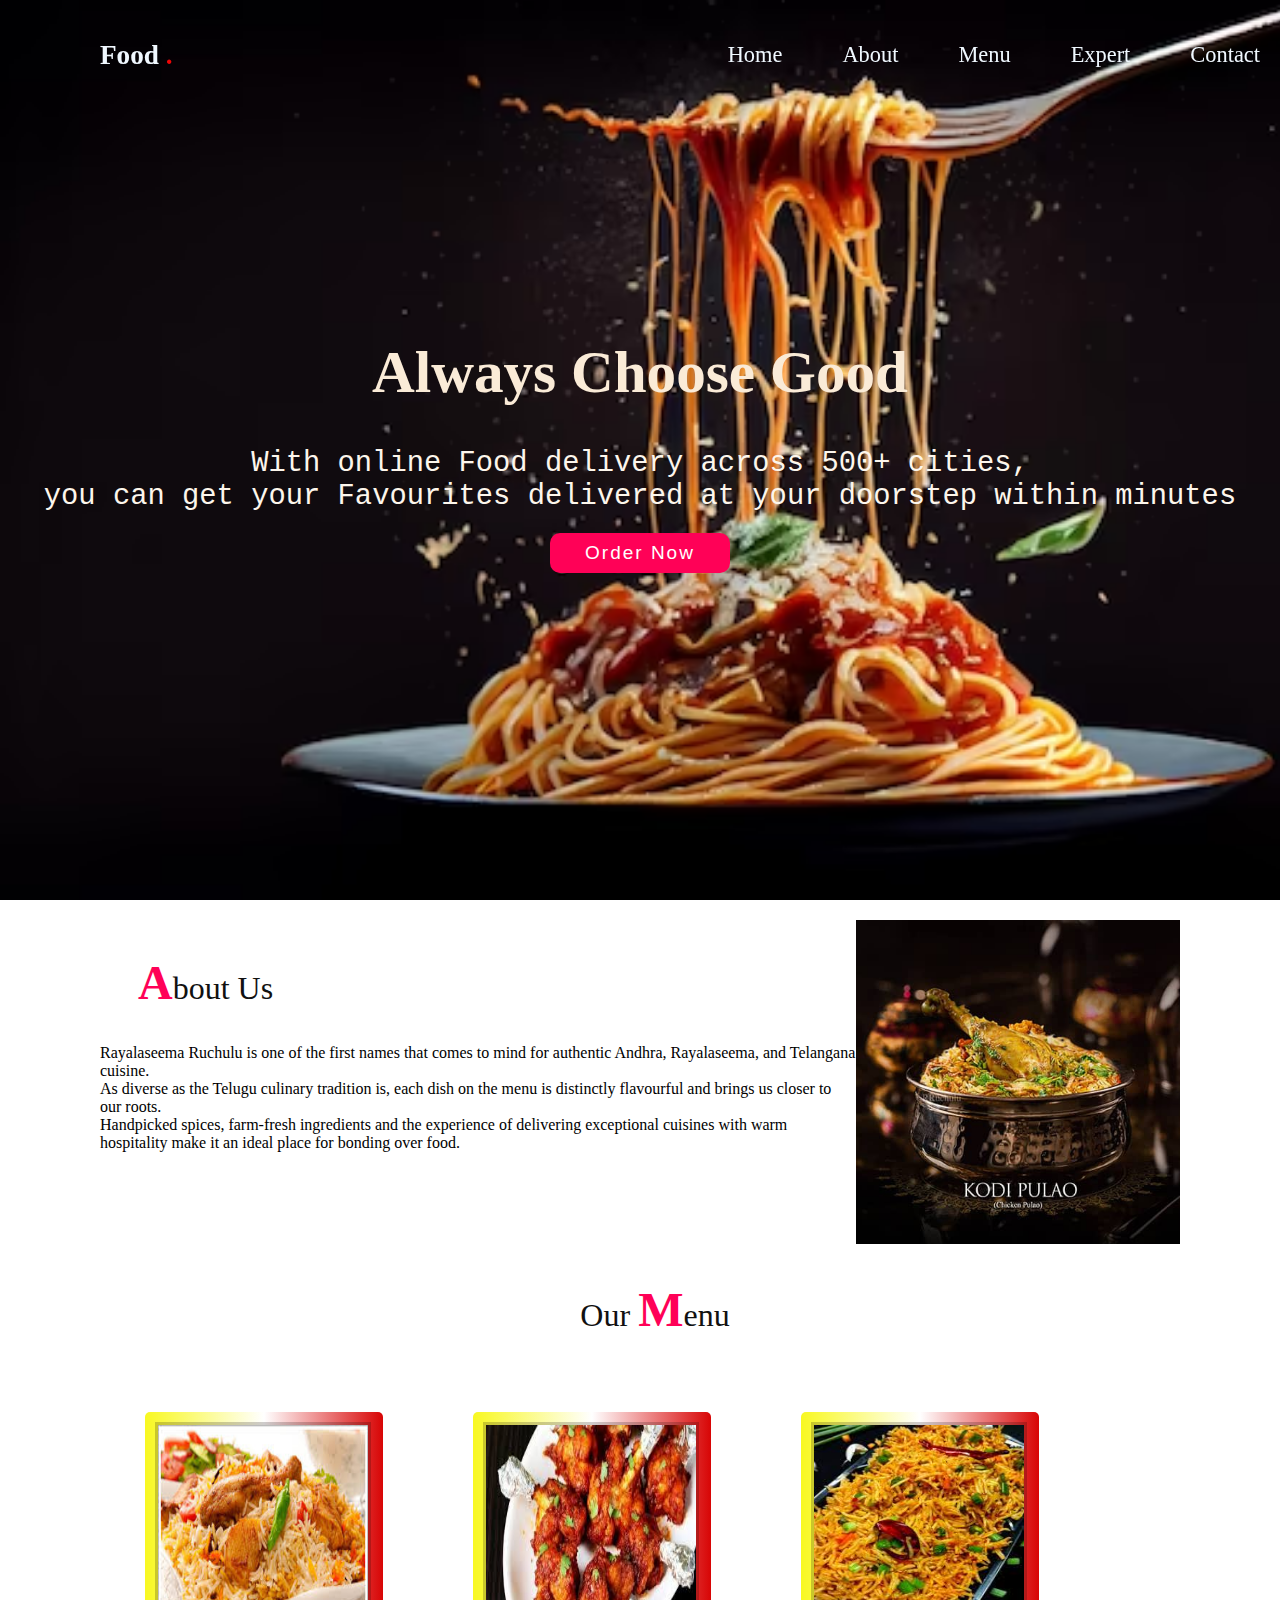
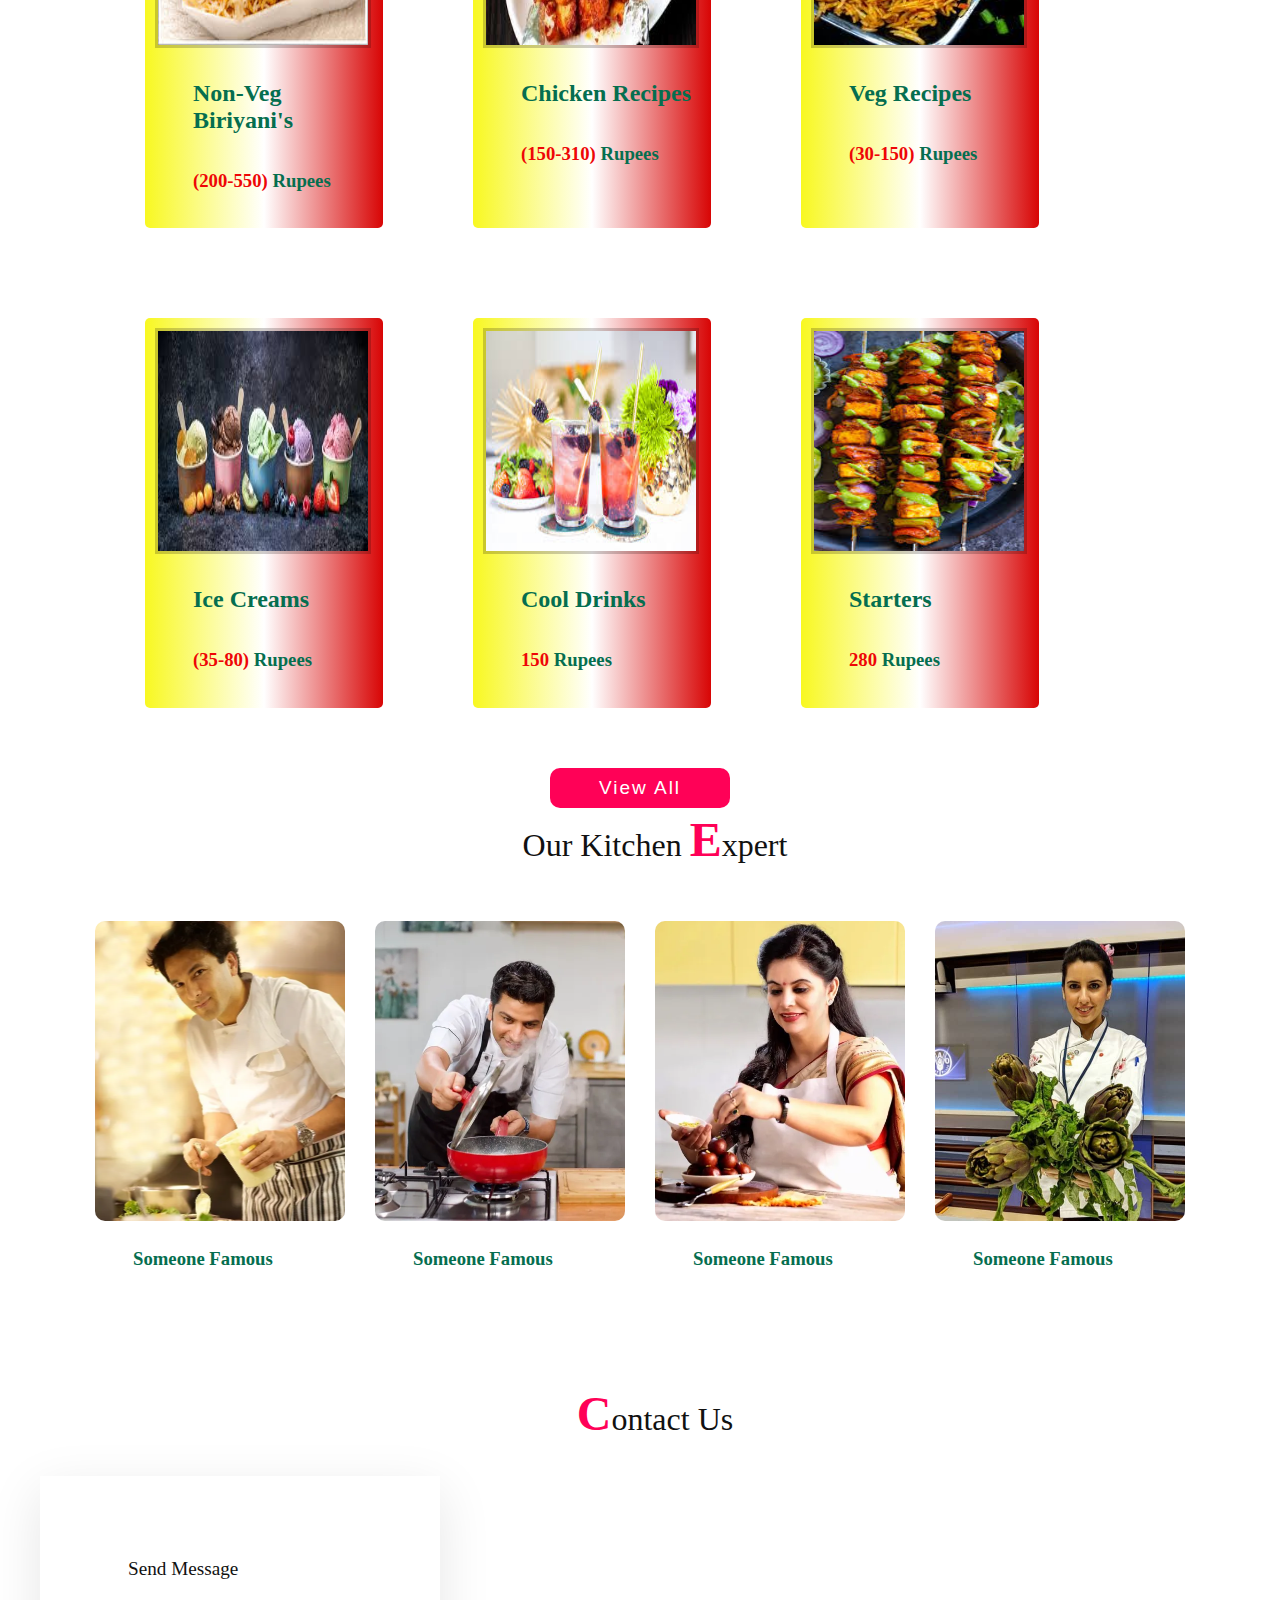
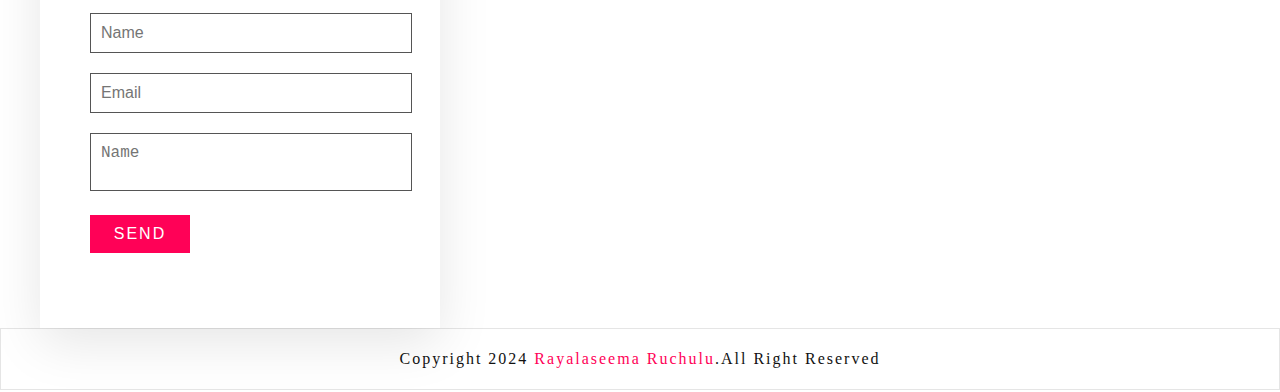
<file: index.html>
<!DOCTYPE html>
<html lang="en">
<head>
    <style>
      button{
        color: white;
        background-color: #ff0157;
        height: 40px;
        width: 180px;
        font-size: 19px;
        border: none;
        border-radius: 10px;
        letter-spacing: 2px;
        transition: 0.5s;
        display:inline-block;
        margin-top: 20px;
    
             letter-spacing: 2px;
        transition: 0.5s;
}

      button:hover{
        letter-spacing: 7px;
      }

        
 </style>
    <meta charset="UTF-8">
    <meta http-equiv="X-UA-Compatible" content="IE=edge">
    <meta name="viewport" content="width=device-width, initial-scale=1.0">
    <title>Food Website</title>
    <link rel="stylesheet" href="food.css">
</head>
<body>
  <header>
    <a href="#" class="logo">Food <span>.</span></a>
    <div class="hamburger" onclick="toggleMenu()">&#9776;</div> <!-- Hamburger Icon -->
    <ul class="navigation">
        <li><a href="#banner" onclick="toggleMenu()">Home</a></li>
        <li><a href="#about" onclick="toggleMenu()">About</a></li>
        <li><a href="#menu" onclick="toggleMenu()">Menu</a></li>
        <li><a href="#expert" onclick="toggleMenu()">Expert</a></li>
        <li><a href="#contact" onclick="toggleMenu()">Contact</a></li>
    </ul>
</header>

    <section>
         <div  class='banner' id="banner">
            <div class="content">
                <h1>Always Choose Good</h1>
                <p>With online Food delivery across 500+ cities,<br>
                  you can get your Favourites delivered at your doorstep within minutes
                   <br>
                    <a href="manasa.html" class="btn1" ><button >Order  Now</button> </a>
                </p>
            </div>
         </div>
    </section>
    <section class="about" id="about"> 
        <div class="row">
        <div class="col">
            <h2 class="title" ><span>A</span>bout  Us</h2>
            <p>
                Rayalaseema Ruchulu is one of the first names that comes to mind for authentic Andhra, Rayalaseema, and Telangana cuisine.<br>
                 As diverse as the Telugu culinary tradition is, each dish on the menu is distinctly flavourful and brings us closer to our roots.<br>
                 Handpicked spices, farm-fresh ingredients and the experience of delivering exceptional cuisines with warm hospitality make it an ideal place for bonding over food.
                 

            </p>
        </div>
        <div class="col">
            <div class="image">
                <img src="about1.jpg">
            </div>

        </div>
        </div>
    </section>
    <section class="menu" id="menu">
     <div class="titleN">
        <h2 class="title"> Our   <span>M</span>enu</h2>
     </div>
     <div class="container">
     <div class="items">
        <img src="cb.png" class="item_image">
        <h2 class="item_name">Non-Veg Biriyani's</h2>
        <h3 class="price"><span>(200-550)</span> Rupees</h3>
     
    </div>
    <div class="items">
        <img src="clollipop.png" class="item_image">
        <h2 class="item_name">Chicken Recipes</h2>
        <h3 class="price"><span>(150-310)</span> Rupees</h3>
        
    </div>
    <div class="items">
        <img src="vegf.png" class="item_image">
        <h2 class="item_name">Veg Recipes</h2>
        <h3 class="price"><span>(30-150)</span> Rupees</h3>
        
    </div>
    <div class="items">
        <img src="cup.png" class="item_image">
        <h2 class="item_name">Ice Creams</h2>
        <h3 class="price"><span>(35-80)</span> Rupees</h3>
       
    </div>
    <div class="items">
        <img src="spring.png" class="item_image">
        <h2 class="item_name">Cool Drinks</h2>
        <h3 class="price"><span>150</span> Rupees</h3>
        
    </div>
    <div class="items">
        <img src="pannertikka.png" class="item_image">
        <h2 class="item_name">Starters</h2>
        <h3 class="price"><span>280</span> Rupees</h3>
        
    </div>
    </div>
     
     
     
     <div class="titleN">
        <a href="manasa.html" class="btn1" ><button >View All</button> </a>
     </div>
     
    </section>
    
        <section class="expert" id="expert">
            <div class="titleN">
                <h2 class="title"> Our Kitchen  <span>E</span>xpert</h2>
             </div>
        <div class="content1">
          <div class="box">
          <div class="image">
            <img src="vkas kanna.png">
          </div>
          <div class="text">
            <h3>Someone Famous</h3>
          </div>
        </div>
        <div class="box">
        <div class="image">
          <img src="kunal kapur.png">
        </div>
        <div class="text">
          <h3>Someone Famous</h3>
        </div>
      </div>
      <div class="box">
      <div class="image">
        <img src="pankaj bhadouria.png">
      </div>
      <div class="text">
        <h3>Someone Famous</h3>
      </div>
    </div>
    <div class="box">
    <div class="image">
      <img src="anahitha dondi.png">
    </div>
    <div class="text">
      <h3>Someone Famous</h3>
    </div>
  </div>
        </div>
    </section>

    <section class="contact" id="contact">
        <div class="titleN">
            <h2 class="title"> <span>C</span>ontact  Us</h2>
         </div>
         
         <div class="contactfrom">
          
            <h3>Send Message</h3>
            <div class="inputBox">
                <input type="text" placeholder="Name">
            </div>
            <div class="inputBox">
                <input type="text" placeholder="Email">
            </div>
            <div class="inputBox">
                <textarea  placeholder="Name"></textarea>
            </div>
            <div class="inputBox">
                <input type="submit" onclick="myfun()" value="send">
            </div>
         </div>
         
         </section>
         <div class="copyrighttext">
            <p>Copyright 2024 <a href="#">Rayalaseema Ruchulu</a>.All Right Reserved</p>
         </div>
    <script type="text/javascript">
        window.addEventListener('scroll',function(){
            const header = document.querySelector('header');
            header.classList.toggle("sticky",window.scrollY > 0);
        });
    </script>
 <script>
  function toggleMenu() {
      const navMenu = document.querySelector('.navigation');
      navMenu.classList.toggle('show');  // Show or hide menu
  }
  function myfun(){
    alert("Message send successfully")
  }
</script>

  
</body>
</html>
</file>
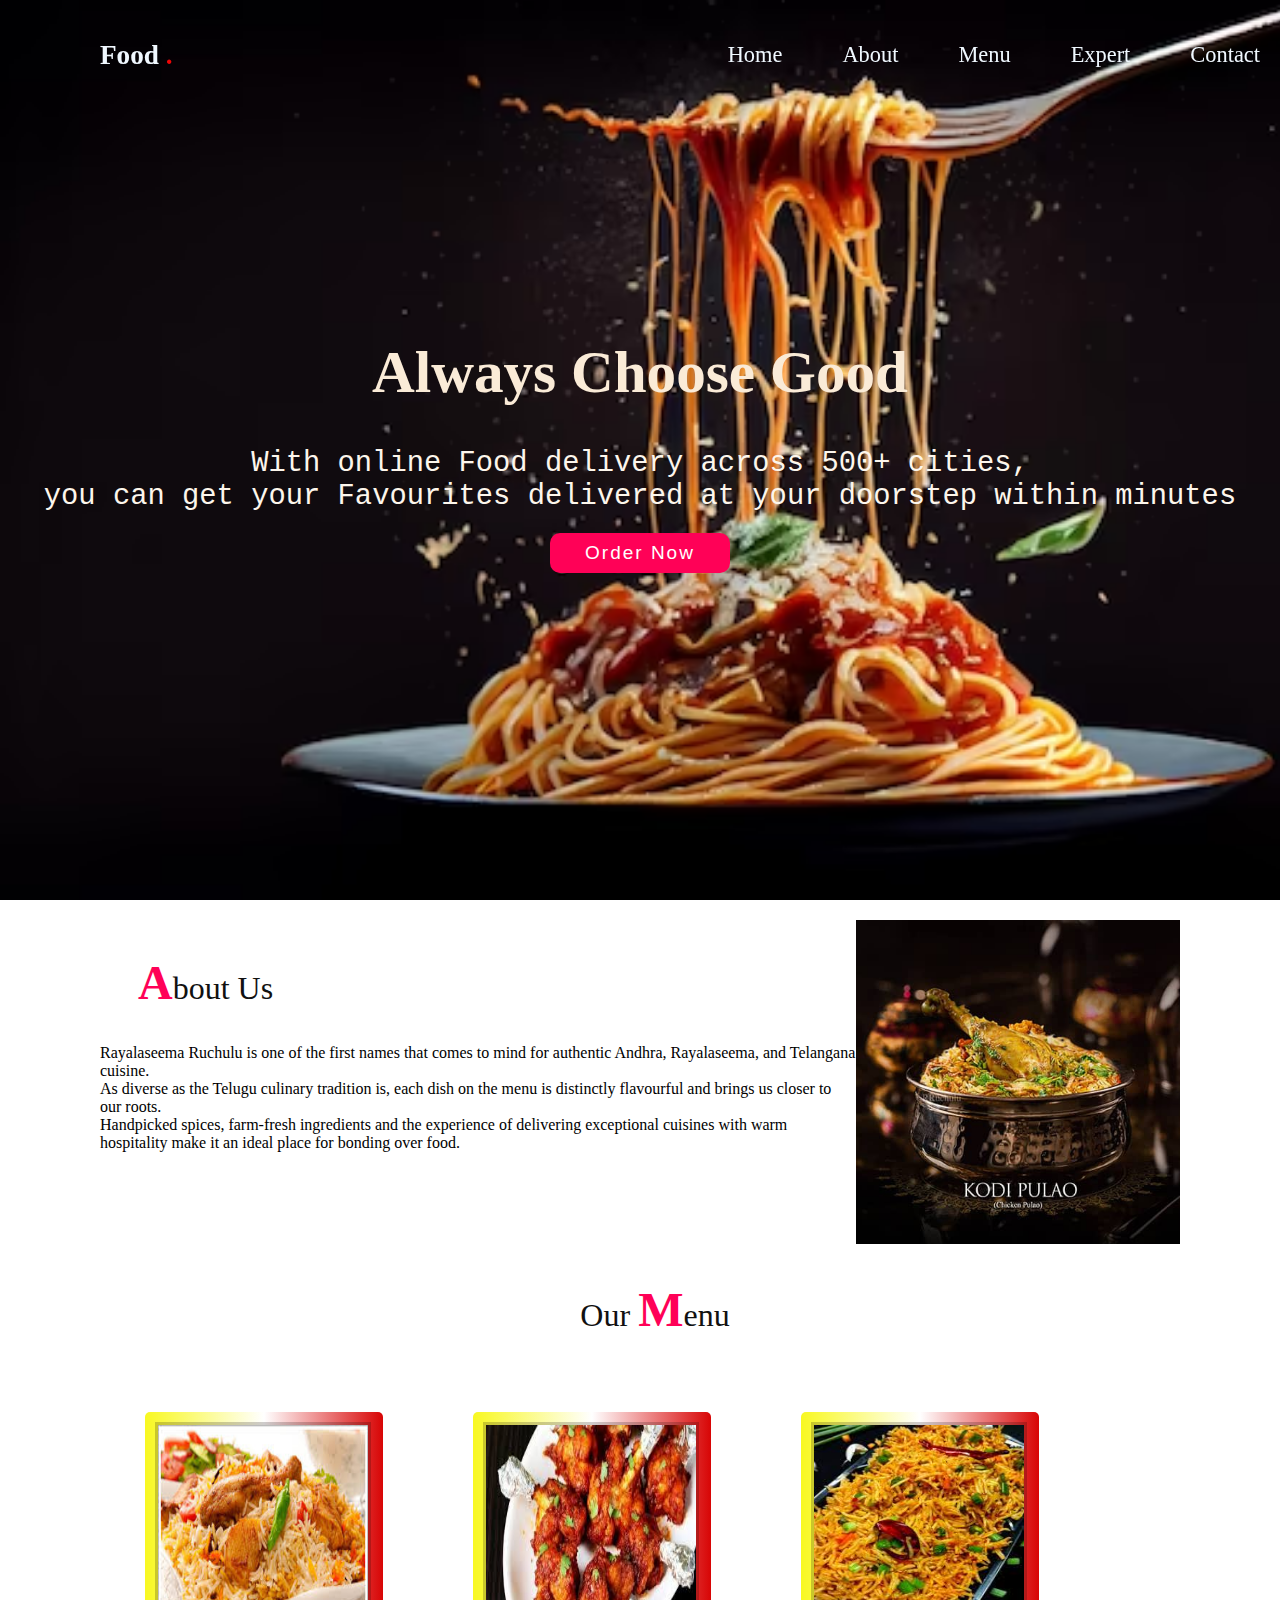
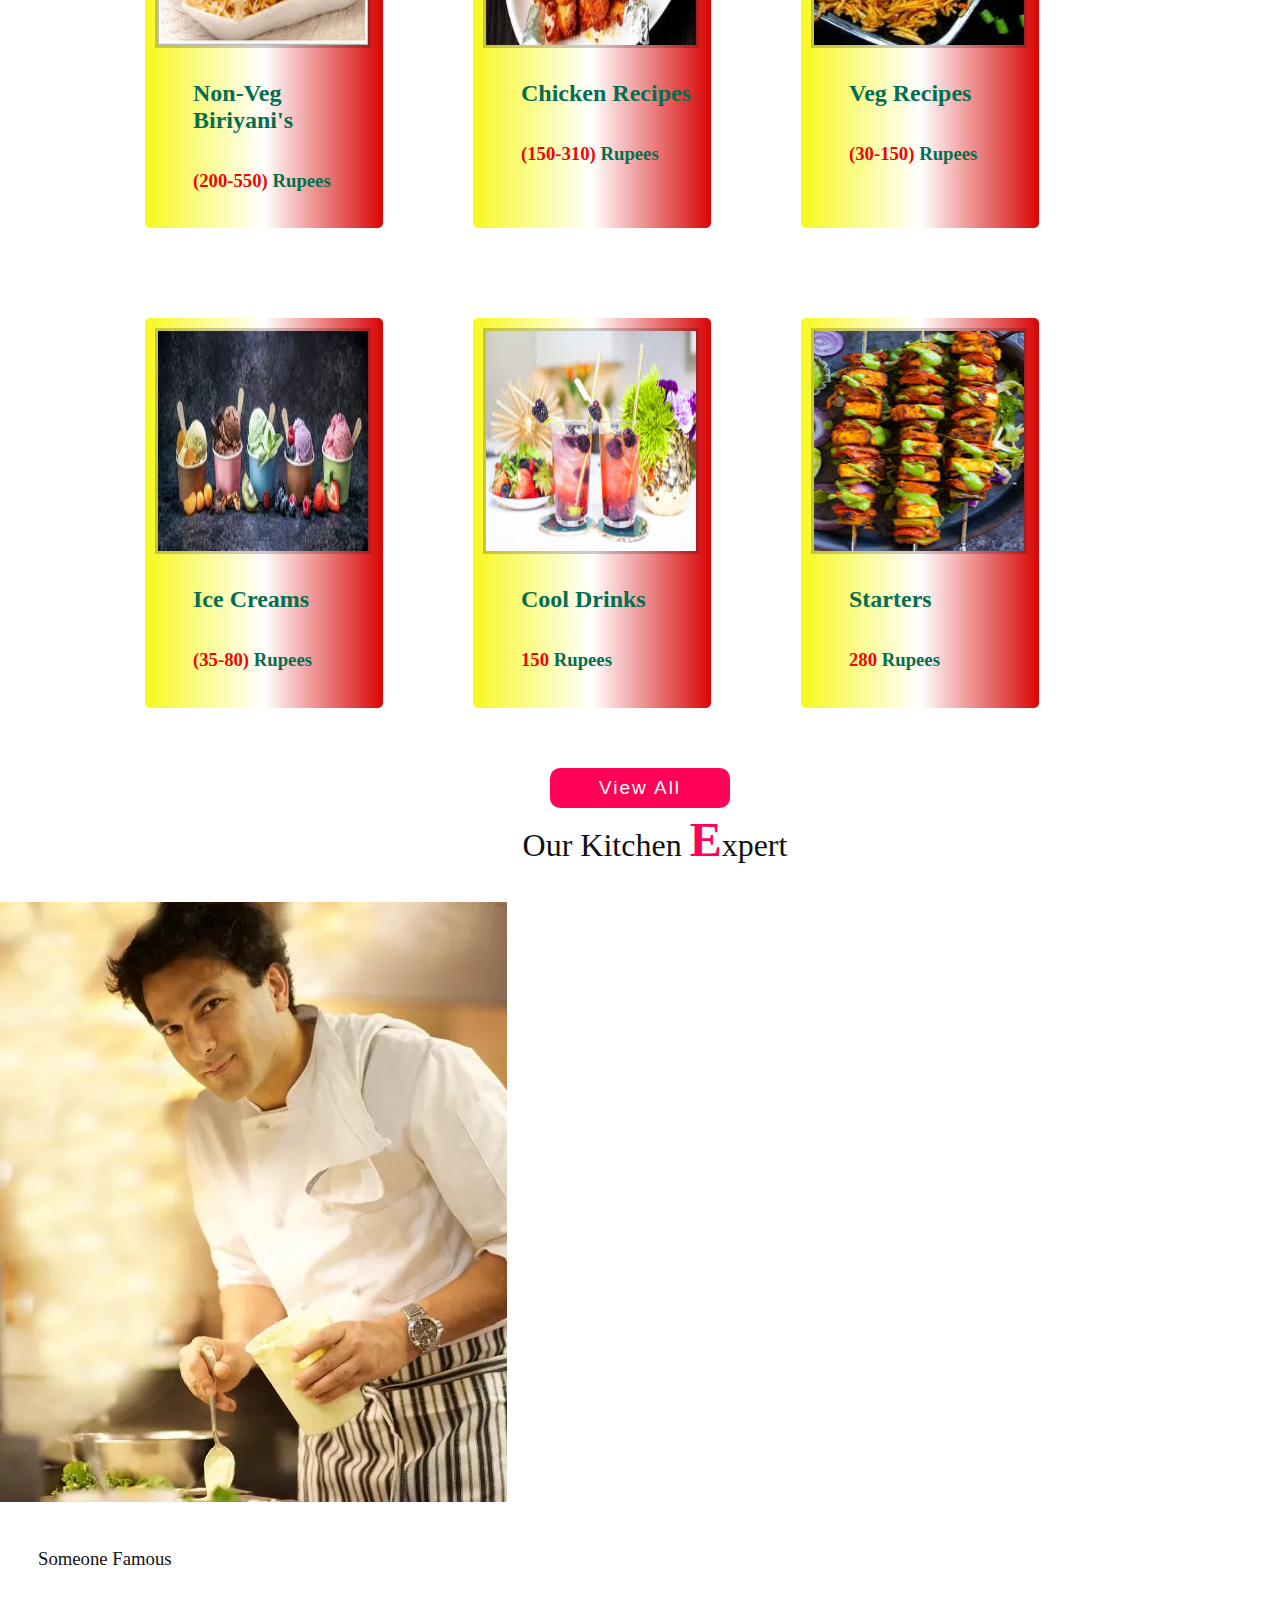
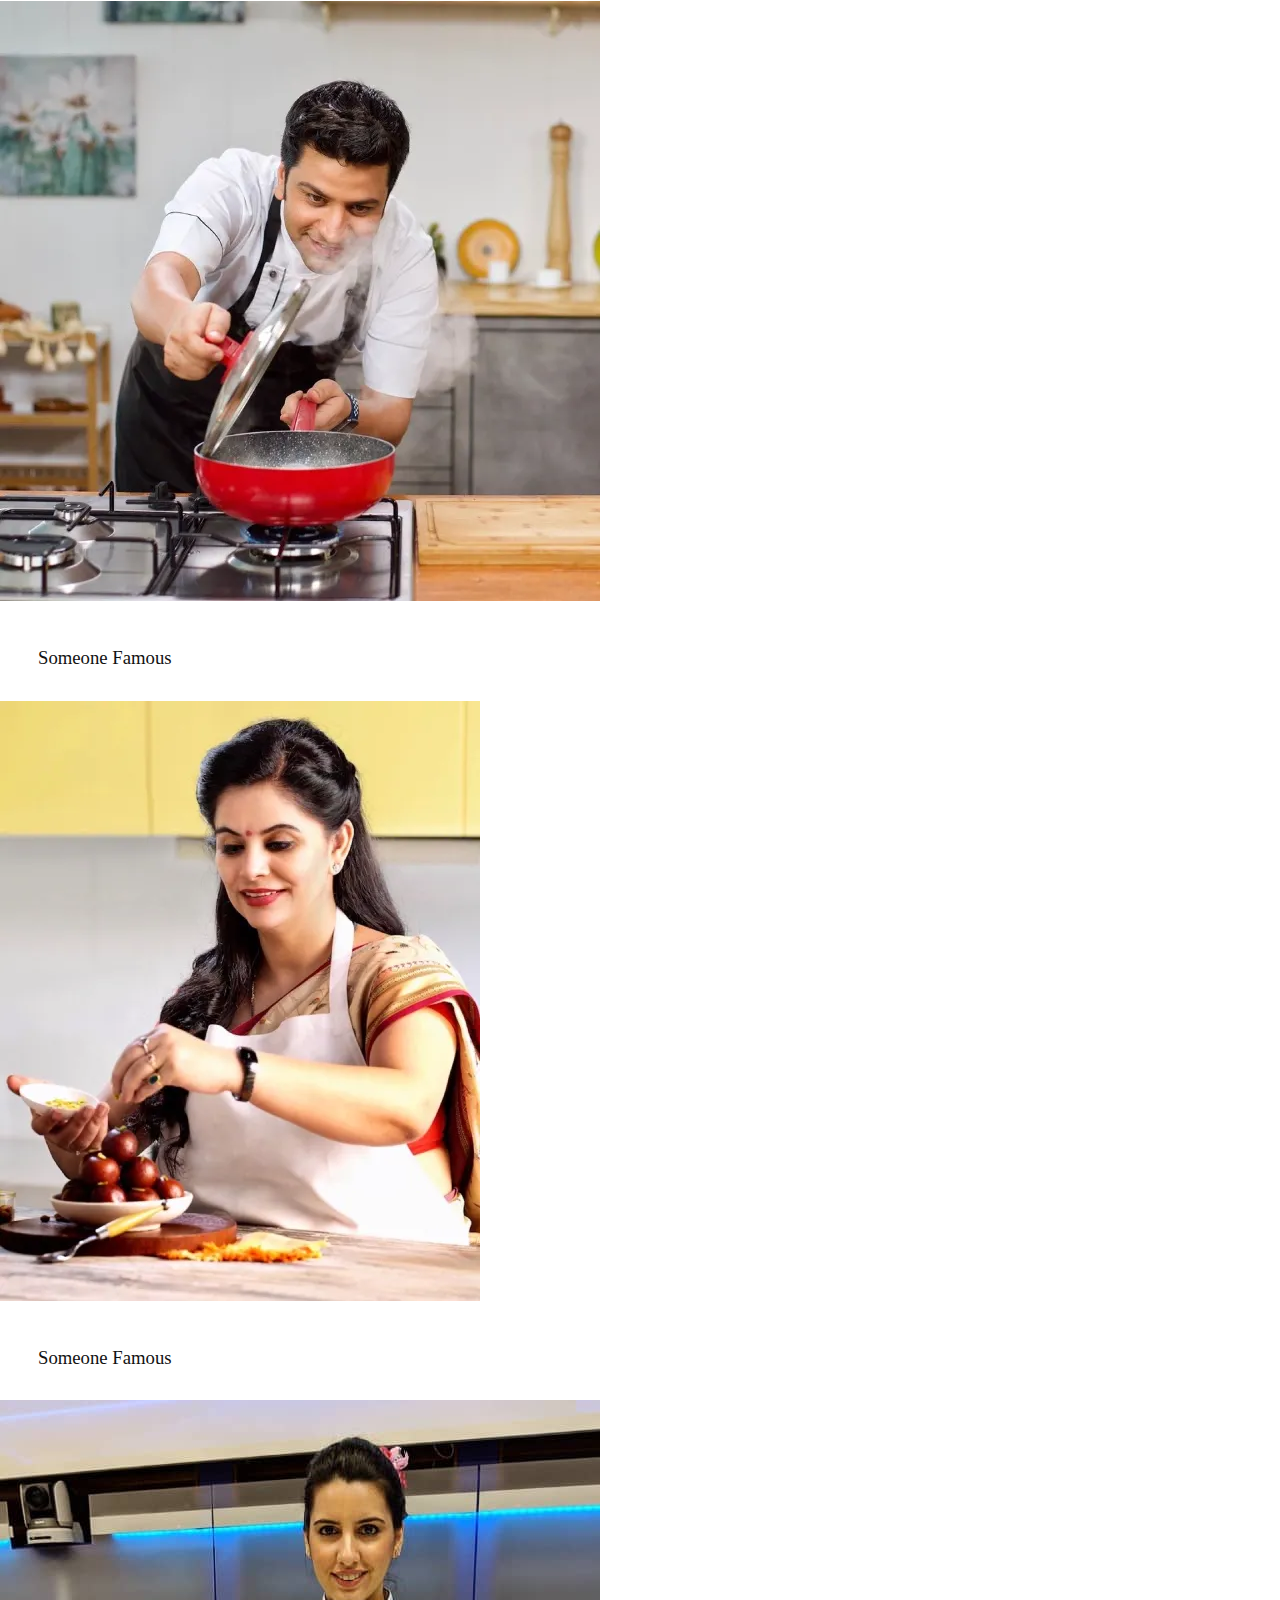
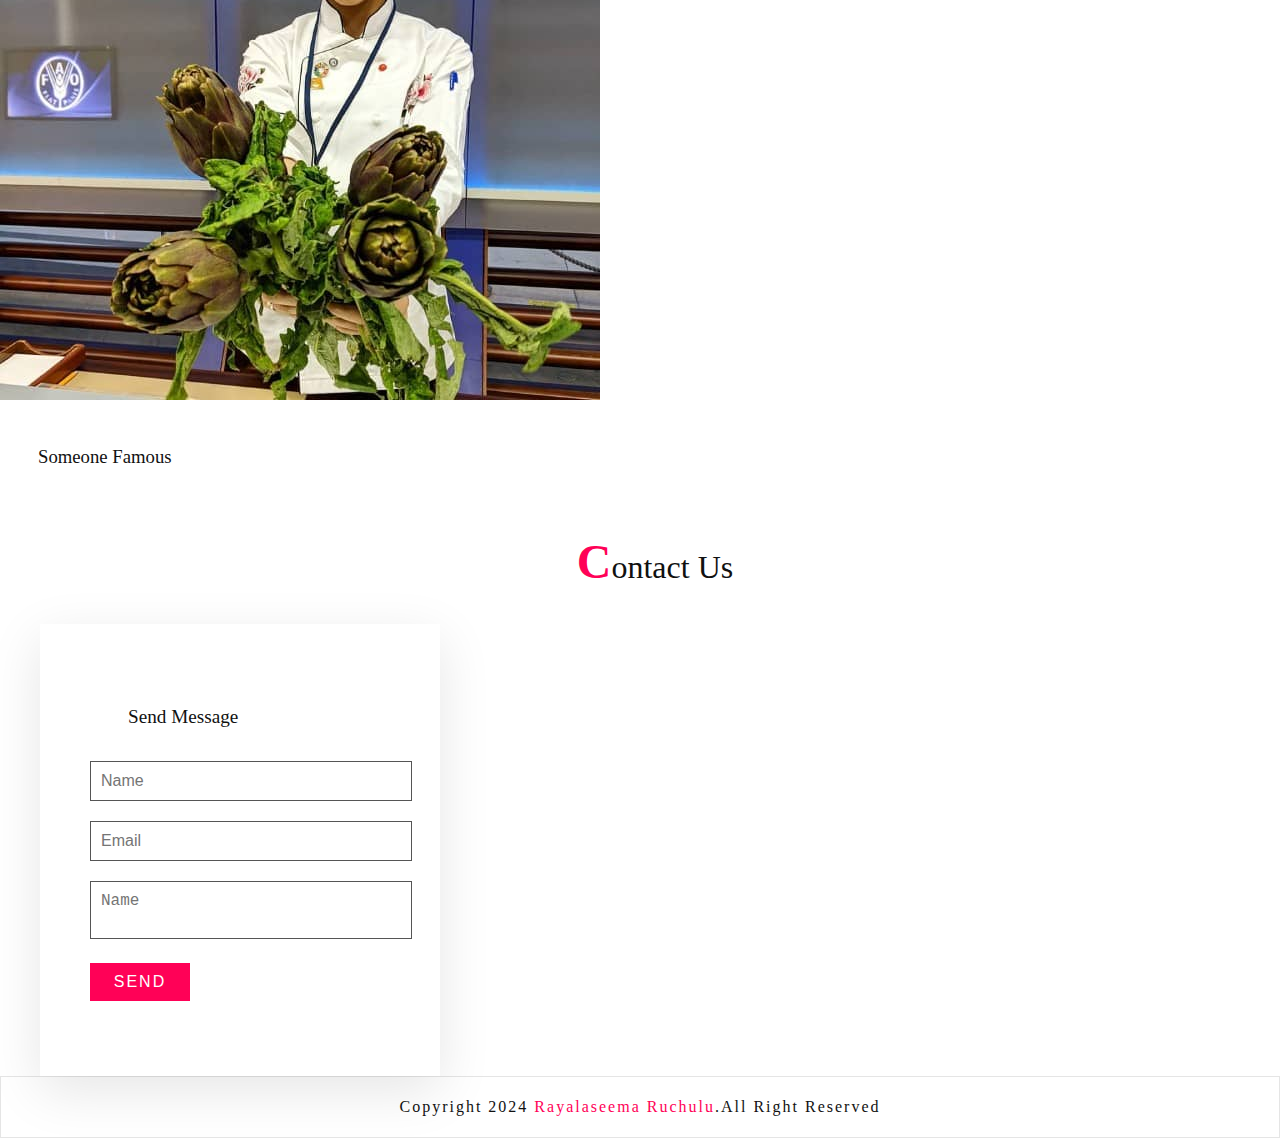
<file: foodWeb.html>
<!DOCTYPE html>
<html lang="en">
<head>
    <style>
      button{
        color: white;
        background-color: #ff0157;
        height: 40px;
        width: 180px;
        font-size: 19px;
        border: none;
        border-radius: 10px;
        letter-spacing: 2px;
        transition: 0.5s;
        display:inline-block;
        margin-top: 20px;
    
             letter-spacing: 2px;
        transition: 0.5s;
}

      button:hover{
        letter-spacing: 7px;
      }

        
 </style>
    <meta charset="UTF-8">
    <meta http-equiv="X-UA-Compatible" content="IE=edge">
    <meta name="viewport" content="width=device-width, initial-scale=1.0">
    <title>Food Website</title>
    <link rel="stylesheet" href="food.css">
</head>
<body>
    <header>
        <a href="#" class="logo">Food <span>.</span></a>
        <ul class="navigation">
            <li><a href="#banner">Home</a></li>
            <li><a href="#about">About</a></li>
            <li><a href="#menu">Menu</a></li>
            <li><a href="#expert">Expert</a></li>
            <li><a href="#contact">Contact</a></li>
            
        </ul>
    </header>
    <section>
         <div  class='banner' id="banner">
            <div class="content">
                <h1>Always Choose Good</h1>
                <p>With online Food delivery across 500+ cities,<br>
                  you can get your Favourites delivered at your doorstep within minutes
                   <br>
                    <a href="manasa.html" class="btn1" ><button >Order  Now</button> </a>
                </p>
            </div>
         </div>
    </section>
    <section class="about" id="about"> 
        <div class="row">
        <div class="col">
            <h2 class="title" ><span>A</span>bout  Us</h2>
            <p>
                Rayalaseema Ruchulu is one of the first names that comes to mind for authentic Andhra, Rayalaseema, and Telangana cuisine.<br>
                 As diverse as the Telugu culinary tradition is, each dish on the menu is distinctly flavourful and brings us closer to our roots.<br>
                 Handpicked spices, farm-fresh ingredients and the experience of delivering exceptional cuisines with warm hospitality make it an ideal place for bonding over food.
                 

            </p>
        </div>
        <div class="col">
            <div class="image">
                <img src="about1.jpg">
            </div>

        </div>
        </div>
    </section>
    <section class="menu" id="menu">
     <div class="titleN">
        <h2 class="title"> Our   <span>M</span>enu</h2>
     </div>
     <div class="container">
     <div class="items">
        <img src="cb.png" class="item_image">
        <h2 class="item_name">Non-Veg Biriyani's</h2>
        <h3 class="price"><span>(200-550)</span> Rupees</h3>
     
    </div>
    <div class="items">
        <img src="clollipop.png" class="item_image">
        <h2 class="item_name">Chicken Recipes</h2>
        <h3 class="price"><span>(150-310)</span> Rupees</h3>
        
    </div>
    <div class="items">
        <img src="vegf.png" class="item_image">
        <h2 class="item_name">Veg Recipes</h2>
        <h3 class="price"><span>(30-150)</span> Rupees</h3>
        
    </div>
    <div class="items">
        <img src="cup.png" class="item_image">
        <h2 class="item_name">Ice Creams</h2>
        <h3 class="price"><span>(35-80)</span> Rupees</h3>
       
    </div>
    <div class="items">
        <img src="spring.png" class="item_image">
        <h2 class="item_name">Cool Drinks</h2>
        <h3 class="price"><span>150</span> Rupees</h3>
        
    </div>
    <div class="items">
        <img src="pannertikka.png" class="item_image">
        <h2 class="item_name">Starters</h2>
        <h3 class="price"><span>280</span> Rupees</h3>
        
    </div>
    </div>
     
     
     
     <div class="titleN">
        <a href="manasa.html" class="btn1" ><button >View All</button> </a>
     </div>
     
    </section>
    
        <section class="expert" id="expert">
            <div class="titleN">
                <h2 class="title"> Our Kitchen  <span>E</span>xpert</h2>
             </div>
        <div class="content">
          <div class="box">
          <div class="image">
            <img src="vkas kanna.png">
          </div>
          <div class="text">
            <h3>Someone Famous</h3>
          </div>
        </div>
        <div class="box">
        <div class="image">
          <img src="kunal kapur.png">
        </div>
        <div class="text">
          <h3>Someone Famous</h3>
        </div>
      </div>
      <div class="box">
      <div class="image">
        <img src="pankaj bhadouria.png">
      </div>
      <div class="text">
        <h3>Someone Famous</h3>
      </div>
    </div>
    <div class="box">
    <div class="image">
      <img src="anahitha dondi.png">
    </div>
    <div class="text">
      <h3>Someone Famous</h3>
    </div>
  </div>
        </div>
    </section>

    <section class="contact" id="contact">
        <div class="titleN">
            <h2 class="title"> <span>C</span>ontact  Us</h2>
         </div>
         
         <div class="contactfrom">
          
            <h3>Send Message</h3>
            <div class="inputBox">
                <input type="text" placeholder="Name">
            </div>
            <div class="inputBox">
                <input type="text" placeholder="Email">
            </div>
            <div class="inputBox">
                <textarea  placeholder="Name"></textarea>
            </div>
            <div class="inputBox">
                <input type="submit" value="send">
            </div>
         </div>
         
         </section>
         <div class="copyrighttext">
            <p>Copyright 2024 <a href="#">Rayalaseema Ruchulu</a>.All Right Reserved</p>
         </div>
    <script type="text/javascript">
        window.addEventListener('scroll',function(){
            const header = document.querySelector('header');
            header.classList.toggle("sticky",window.scrollY > 0);
        });
    </script>
</body>
</html>
</file>
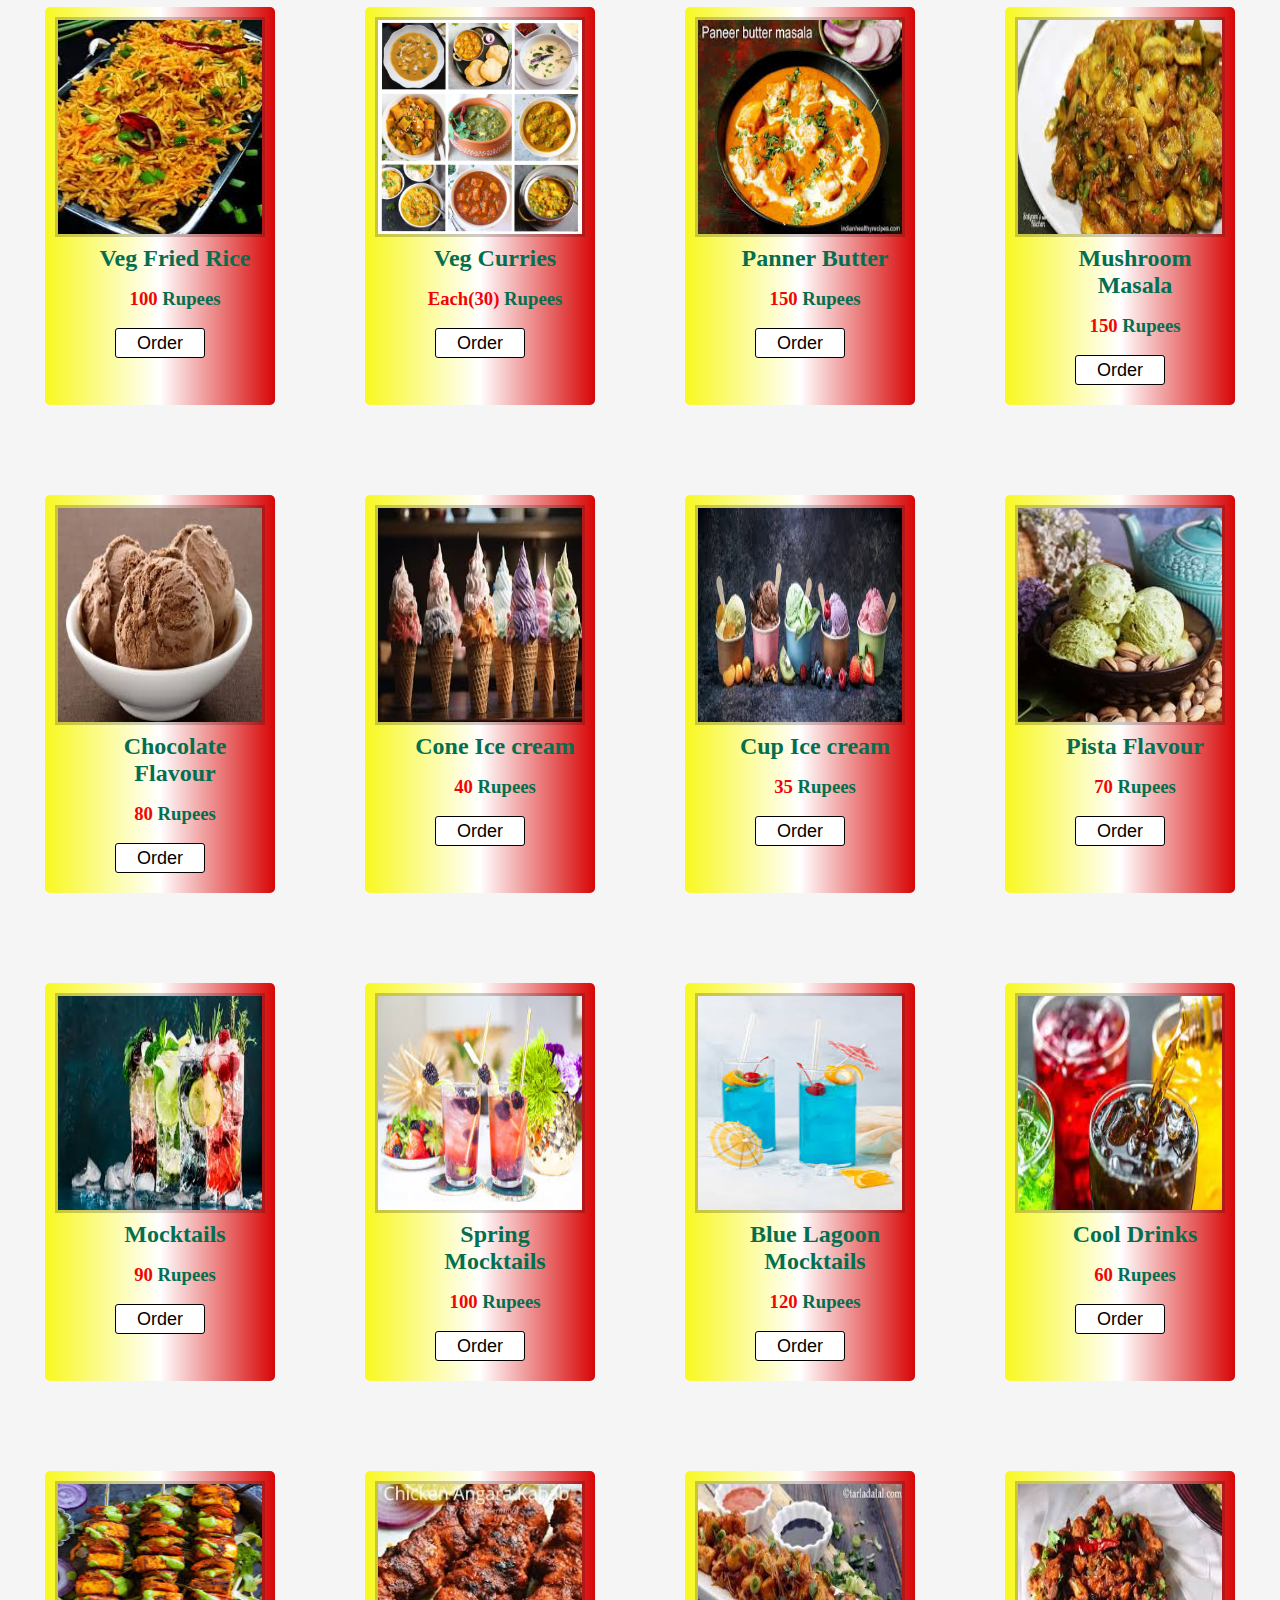
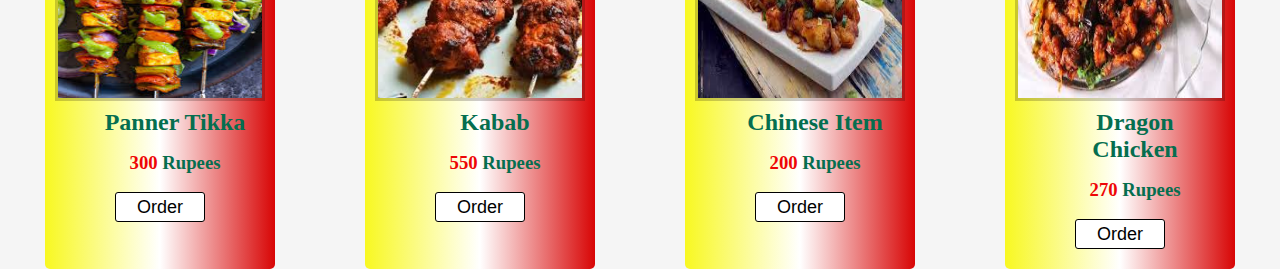
<file: manasa.html>
<html>
    <head>
        <link rel="stylesheet" href="manasa.css">
        <script>
            function myfun1(){
               window.alert("order Successfully");
            }
        </script>
    </head>
    
    <body>
        
    <div class="container">
        <div class="items">
            <img src="cb.png" class="item_image">
            <h2 class="item_name">Cicken Biriyani</h2>
            <h3 class="price"><span>300</span> Rupees</h3>
            <button class="btn" onclick="myfun1()";>Order</button>
        </div>
        <div class="items">
            <img src="mb.png" class="item_image">
            <h2 class="item_name">Mutton Biriyani</h2>
            <h3 class="price"><span>550</span> Rupees</h3>
            <button class="btn" onclick="myfun1()">Order</button>
        </div>
        <div class="items">
            <img src="eb.png" class="item_image">
            <h2 class="item_name">Egg Biriyani</h2>
            <h3 class="price"><span>200</span> Rupees</h3>
            <button class="btn" onclick="myfun1()">Order</button>
        </div>
        <div class="items">
            <img src="fb.png" class="item_image">
            <h2 class="item_name">Fish Biriyani</h2>
            <h3 class="price"><span>270</span> Rupees</h3>
            <button class="btn" onclick="myfun1()">Order</button>
        </div>
        <div class="items">
            <img src="cgravy.png" class="item_image">
            <h2 class="item_name">Chicken Gravy</h2>
            <h3 class="price"><span>150</span> Rupees</h3>
            <button class="btn" onclick="myfun1()">Order</button>
        </div>
        <div class="items">
            <img src="l.png" class="item_image">
            <h2 class="item_name">Leg pieces</h2>
            <h3 class="price"><span>280</span> Rupees</h3>
            <button class="btn" onclick="myfun1()">Order</button>
        </div>
        <div class="items">
            <img src="cp.png" class="item_image">
            <h2 class="item_name">Chicken Pakodi</h2>
            <h3 class="price"><span>200</span> Rupees</h3>
            <button class="btn" onclick="myfun1()">Order</button>
        </div>
        <div class="items">
            <img src="clollipop.png" class="item_image">
            <h2 class="item_name">Chicken Lollipop</h2>
            <h3 class="price"><span>310</span> Rupees</h3>
            <button class="btn" onclick="myfun1()">Order</button>
        </div>
        <div class="items">
            <img src="vegf.png" class="item_image">
            <h2 class="item_name">Veg Fried Rice</h2>
            <h3 class="price"><span>100</span> Rupees</h3>
            <button class="btn" onclick="myfun1()">Order</button>
        </div>
        <div class="items">
            <img src="vcurries.png" class="item_image">
            <h2 class="item_name">Veg Curries</h2>
            <h3 class="price"><span>Each(30)</span> Rupees</h3>
            <button class="btn" onclick="myfun1()">Order</button>
        </div>
        <div class="items">
            <img src="pannerbm.png" class="item_image">
            <h2 class="item_name">Panner Butter</h2>
            <h3 class="price"><span>150</span> Rupees</h3>
            <button class="btn" onclick="myfun1()">Order</button>
        </div>
        <div class="items">
            <img src="mm.png" class="item_image">
            <h2 class="item_name">Mushroom Masala</h2>
            <h3 class="price"><span>150</span> Rupees</h3>
            <button class="btn" onclick="myfun1()">Order</button>
        </div>
        <div class="items">
            <img src="chocolate.png" class="item_image">
            <h2 class="item_name">Chocolate Flavour</h2>
            <h3 class="price"><span>80</span> Rupees</h3>
            <button class="btn" onclick="myfun1()">Order</button>
        </div>
        <div class="items">
            <img src="cone.png" class="item_image">
            <h2 class="item_name">Cone Ice cream</h2>
            <h3 class="price"><span>40</span> Rupees</h3>
            <button class="btn" onclick="myfun1()">Order</button>
        </div>
        <div class="items">
            <img src="cup.png" class="item_image">
            <h2 class="item_name">Cup Ice cream</h2>
            <h3 class="price"><span>35</span> Rupees</h3>
            <button class="btn" onclick="myfun1()">Order</button>
        </div>
        <div class="items">
            <img src="pista.png" class="item_image">
            <h2 class="item_name">Pista Flavour</h2>
            <h3 class="price"><span>70</span> Rupees</h3>
            <button class="btn" onclick="myfun1()">Order</button>
        </div>
        <div class="items">
            <img src="mocktails.png" class="item_image">
            <h2 class="item_name">Mocktails</h2>
            <h3 class="price"><span>90</span> Rupees</h3>
            <button class="btn" onclick="myfun1()">Order</button>
        </div>
        <div class="items">
            <img src="spring.png" class="item_image">
            <h2 class="item_name">Spring Mocktails</h2>
            <h3 class="price"><span>100</span> Rupees</h3>
            <button class="btn" onclick="myfun1()">Order</button>
        </div>
        <div class="items">
            <img src="bluelagoon.png" class="item_image">
            <h2 class="item_name">Blue Lagoon Mocktails</h2>
            <h3 class="price"><span>120</span> Rupees</h3>
            <button class="btn" onclick="myfun1()">Order</button>
        </div>
        <div class="items">
            <img src="cool.png" class="item_image">
            <h2 class="item_name">Cool Drinks</h2>
            <h3 class="price"><span>60</span> Rupees</h3>
            <button class="btn" onclick="myfun1()">Order</button>
        </div>
        <div class="items">
            <img src="pannertikka.png" class="item_image">
            <h2 class="item_name">Panner Tikka</h2>
            <h3 class="price"><span>300</span> Rupees</h3>
            <button class="btn" onclick="myfun1()">Order</button>
        </div>
        <div class="items">
            <img src="kabab.png" class="item_image">
            <h2 class="item_name">Kabab</h2>
            <h3 class="price"><span>550</span> Rupees</h3>
            <button class="btn" onclick="myfun1()">Order</button>
        </div>
        <div class="items">
            <img src="chinese.png" class="item_image">
            <h2 class="item_name">Chinese Item</h2>
            <h3 class="price"><span>200</span> Rupees</h3>
            <button class="btn" onclick="myfun1()">Order</button>
        </div>
        <div class="items">
            <img src="dragon.png" class="item_image">
            <h2 class="item_name">Dragon Chicken</h2>
            <h3 class="price"><span>270</span> Rupees</h3>
            <button class="btn" onclick="myfun1()">Order</button>
        </div>
    </div>
    
    </body>
</html>
</file>
<file: food.css>
body{
    margin:0;
    padding:0;
    box-sizing: border-box;
    font-family:  Georgia, Times, 'Times New Roman', serif;
   
    
}
p{
    font-weight: 300px;
    
}
.banner{
    position: relative;
    width:100%;
   min-height:100vh ;
    display: flex;
    justify-content: center;
    align-items: center;
    background: url(food.png);
    background-size: cover;
}
.banner .content{
    color: antiquewhite;
    text-align: center;
    display: inline-block;
    
    
}
.banner .content h1{
    font-size: 3.7rem;
    font-family: 'Times New Roman', Times, serif;
}
.banner .content p{
    color: rgb(253, 246, 236);
    font-size:1.8rem;
    font-weight: 500;
    font-family:  Courier, monospace,'jokerman',cursive,bold;
    
}
.btn{
    font-size: 1.2rem;
    background:#ff0157;
    text-decoration: none;
    color:aliceblue;
    text-transform: uppercase;
    display:inline-block;
    margin-top: 20px;
    padding:10px 30px;
    letter-spacing: 2px;
    transition: 0.5s;
}
 .btn{

    font-size: 1.2rem;
    background:#ff0157;
    text-decoration: none;
    color:aliceblue;
    text-transform: uppercase;
    display:inline-block;
    margin-top: 20px;
    padding:10px 30px;
    letter-spacing: 2px;
    transition: 0.5s;
}
.btn:hover{
    letter-spacing: 7px;
}
header{
    position: fixed;
    top:0;
    left:0;
    width: 1200px;
    transition: 0.5s;
    padding: 20px 100px;
    z-index: 10000;
    display: flex;
    justify-content: space-between;
    align-items: center;
   
}
header.sticky{
    background: white;
    padding: 2px 50px;
    box-shadow: 0 5px 20px;
}
header .logo{
    color: aliceblue;
    font-size: 1.7rem;
    font-weight: 800;
    text-decoration: none;
}
header .logo .span{
    color: #ff0157;
}
header.sticky .logo{
    color: #111;
}
header .navigation{
    font-size: 1.4rem;

    position: relative;
    display: flex;
    
}
header .navigation li{
    list-style: none;
    margin-left: 20px;
    margin-right: 40px;
}
header .navigation li a{
    text-decoration: none;
    color: aliceblue;
   font-weight: 500;
}
header.sticky .navigation li a{
 
    color: #111;

}
header.sticky .navigation li a:hover{
    color:#ff0157
}
section.about {
    margin-top: -80px;
    padding: 100px;
    margin-bottom: -200px;

}
.row{
    
    position: relative;
    width: 100%;
    display: flex;
    justify-content: space-between;
}
.title{
    color:#111;
    font-size: 2em;
    font-weight: 300;
}
.title span{
    color: #ff0157;
    font-weight: 700;
    font-size: 1.5em;
}
.row .col .image img {
    position: relative;
    top:0;
    left:0;
    width: 100%;
    height: 100%;
    object-fit: cover;
}
section.menu{
    padding: 100px;
    margin-bottom: -130px;
}
.titleN{
    width:100%;
    display: flex;
    justify-content: center;
    align-items: center;
    flex-direction: column;
}

.menu .content1{
    display: flex;
    justify-content: center;
    flex-direction: row-reverse;
    flex-wrap: wrap;
    margin-top: 40px;
}
.menu .content1 .box{
    width:340px;
    margin:20px;
    border: 15px solid #fff;
    box-shadow: 0 5px 35px rgba(0,0,0,0.08);
}
.menu .content1 .box .image{
    position: relative;
    width: 100%;
    height: 300px;
}

.menu .content1 .box .image img{
    position:absolute;
    top:0;
    left: 0;
    width: 100%;
    height: 100%;
    object-fit: cover;
}
.menu .content1 .box .text{
    padding: 15px 0 5px ;
}
.menu .content1 .box .text h3{
    font-weight: 400;
    color: #111;
}

section .expert{
   
    padding: 100px;

}

.expert .content1{
    display: flex;
    justify-content: center;
    align-items: center;
    flex-wrap: wrap;
    flex-direction: row;
    margin-top: 4px;
    margin-bottom: 40px;
}
.expert .content1 .box{
    width:250px;
    margin: 15px;
}
.expert .content1 .box .image{
    position: relative;
    width: 100%;
    height: 300px;
}
.expert .content1 .box .image img{
    position:absolute;
    top:0;
    left: 0;
    width: 100%;
    height: 100%;
    object-fit: cover;
    border-radius: 10px;
}
.expert .content .box .text{
    padding: 15px 0 5px ;
}
.expert .content .box .text h3{
    font-weight: 400;
    color: #111;
}

.contactfrom{
    
    padding: 55px 50px;
    background: #fff;
    max-width: 300px;
       margin-left: 40px;
 
    box-shadow: 0 15px 50px rgba(0,0,0,0.1);
}
.contactfrom h3{
    font-size: 1.2rem;
    color: #111;
    margin-bottom: 25px;
    font-weight: 500;
}
.contactfrom .inputBox{
    position: relative;
    width: 100%;
    margin-bottom: 20px;
}
.contactfrom .inputBox input,
.contactfrom .inputBox textarea
{
    width: 100%;
    border: 1px solid #555;
    padding: 10px;
    color: #111;
    outline: none;
    font-size: 16px;
    font-weight: 300;
    resize: none;
}
.contactfrom .inputBox input[type=submit]{
    font-size: 1em;
    display: inline-block;
    font-weight: 500;
    background: #ff0157;
    color:#fff;
    text-transform: uppercase;
    max-width: 100px;
    letter-spacing: 2px;
    cursor: pointer;
    border: none;
}
.copyrighttext{
    padding: 5px 30px;
    text-align: center;
    border: 1px solid rgba(0,0,0,0.1);
}
.copyrighttext p{
    letter-spacing: 2px;
    color: #111;
    font-size: 1rem;
}
.copyrighttext a{
    color: #ff0157;
    text-decoration: none;
    font-size: 1rem;
    letter-spacing: 2px;
}
.container{
    margin-bottom: 40px;
    margin-top: 40px;
    padding-left: 45px;
    display: flex;
    flex-wrap: wrap;
    gap: 90px;
}
.container .items {
    
    width:218px;
    background:rgba(179, 164, 164, 0.2);
    padding:10px;
    border-radius: 5px;
    background-image: linear-gradient(to right,rgb(248, 248, 33),white,rgb(216, 5, 5));

}

.container .items .item_image{
    width: 210px;
    height: 220px;
    border:3px solid rgba(12, 1, 1, 0.2);
}
 h2,h3{
    padding: 8px;
    margin-left: 30px;
    color: rgb(5, 110, 79);
}
span{
    color: rgb(238, 6, 6);
}
.btn{
    height: 30px;
    width: 90px;
    font-size: 18px;
    align-items: center;
    margin-left: 50px;
    cursor: pointer;
    border:1px solid black;
    background: white;
    outline: none;
    border-radius: 3px;
}
.btn:hover{
    background: rgba(68, 65, 65, 0.3);
    border:1px solid black;
}
.container .items .item_image:hover {
    transform: scale(1.1); /* Zoom in effect */
}
@media (max-width: 768px) {
    .content {
        background-image: url("https://images.pexels.com/photos/6937476/pexels-photo-6937476.jpeg?auto=compress&cs=tinysrgb&dpr=1&w=500");
        background-size: cover;
        background-repeat: no-repeat;
        background-position: center;
        width: 100%;
    }

    .content {
        margin-top: -100px;
        min-height: 90vh;
     
    }

    header {
        margin-top: -40px;
        min-height: 7vh; /* Adjust this height if needed */
    }

    .logo {
        margin-left: -80px;
       margin-top: 50px;
    }


    .banner .content h1{
        margin-top: 250px;
        font-size: 2rem;
    }
   .banner .content p{
        font-size: 1.1rem;
    }

}
/* General Styles */

/* Hamburger Menu Styles */
.hamburger {
    display: none;
    font-size: 40px;
    margin-top: 50px;
    cursor: pointer;
 
    color: #fcfafa;

}

/* Navigation Menu */


/* Mobile Styles */
@media (max-width: 768px) {
    .hamburger {
        display: block;
        margin-left: -600px;
    }

    .navigation {
        position: fixed;
   
        top: 0;
        right: -90%;
        width: 200px;
        height: 1vh;
        background-color: #fff;
        box-shadow: -2px 0 5px rgba(0, 0, 0, 0.1);
        flex-direction: column;
        justify-content: center;
        text-align: center;
        padding: 0;
        transition: right 0.4s ease;
        z-index: 100;
    }

    .navigation li {
        border-bottom: 1px solid #f0f0f0;
        margin: 10px 0;
    }

    .navigation.show {
        right: 0;
    }
    
}
/* Mobile Responsive Styles for About Us Section */
/* Mobile Styles Only */
@media (max-width: 768px) {
    .about {
        width: 93%;
        margin-left: -90px;
        padding: 20px;
        background-color: #f5f5f5;
    }

    .row {
        display: flex;
        flex-direction: column;
        align-items: center;
        background-color: #fff;
        border-radius: 10px;
        box-shadow: 0 4px 8px rgba(0, 0, 0, 0.1);
        padding: 10px;
        margin: 0 auto;
        max-width: 95%;
    }

    .col {
        padding: 10px;
        text-align: center;
    }
    .col .title{
        font-size: 30px;
    }
    .title {
        font-size: 24px;
        margin-bottom: 10px;
        color: #333;
    }

    p {
        font-size: 15px;
        color: #444141;
        line-height: 1.5;
    }

    .image {
        margin-top: 10px;
    }

    .image img {
        max-width: 100%;
        border-radius: 10px;
        transition: transform 0.3s ease;
    }

    .image img:hover {
        transform: scale(1.05);
    }
}
/* Mobile Styles Only */
@media (max-width: 768px) {
    .menu {
        width: 94%;
        margin-left: -90px;
        padding: 20px;
        background-color: #f5f5f5;
        cursor: pointer;
    }

    .container {
     
        max-height: 500px;         /* Fixed height for the box */
        overflow-y: auto;          /* Enable vertical scrolling */
        background-color: #fff;
        border-radius: 10px;
        box-shadow: 0 2px 5px rgba(0, 0, 0, 0.1);
        padding: 10px;
        margin: 0 auto;
        scrollbar-width: thin;     /* For Firefox */
        scrollbar-color: #ccc #f5f5f5;  /* For Firefox */
    }

    /* Custom scrollbar for WebKit browsers */
    .container::-webkit-scrollbar {
        width: 6px;
    }

    .container::-webkit-scrollbar-thumb {
        background-color: #ccc;
        border-radius: 5px;
    }

    .container::-webkit-scrollbar-track {
        background-color: #f5f5f5;
    }

    .container .items {
    margin-left: 30px;
        width:218px;
        margin-bottom: -60px;
        background:rgba(179, 164, 164, 0.2);
        padding:10px;
        border-radius: 5px;
        background-image: linear-gradient(to right,rgb(248, 248, 33),white,rgb(216, 5, 5));
    
    }
    
    .container .items .item_image{
        width: 210px;
        height: 220px;
        border:3px solid rgba(12, 1, 1, 0.2);
    }
     h2,h3{
        padding: 8px;
        margin-left: 30px;
        color: rgb(5, 110, 79);
    }
    span{
        color: rgb(238, 6, 6);
    }
    .btn{
        height: 30px;
        width: 90px;
        font-size: 18px;
        align-items: center;
        margin-left: 50px;
        cursor: pointer;
        border:1px solid black;
        background: white;
        outline: none;
        border-radius: 3px;
    }
    .btn:hover{
        background: rgba(68, 65, 65, 0.3);
        border:1px solid black;
    }
    .container .items .item_image:hover {
        transform: scale(1.1); /* Zoom in effect */
    }
}
/* Mobile Styles Only */
@media (max-width: 768px) {
    .expert {
        padding: 20px;
        background-color: #f5f5f5;
    }

    .titleN {
        text-align: center;
        margin-bottom: 20px;
    }

    .title {
        font-size: 24px;
        color: #333;
    }

    .content1 {
       background-color: black;
      height: 1580px;
       
        max-width: 110%;
        border-radius: 10px;
        margin: 0 auto;
    }

    .box {
        margin-left:20px ;
        margin-bottom: 20px;
       
        width: 80%;
        background-color: #fff;
        border-radius: 10px;
        box-shadow: 0 2px 5px rgba(0, 0, 0, 0.1);
        text-align: center;
        padding: 10px;
        transition: transform 0.3s ease;
      
    }

    .box:hover {
        transform: scale(1.05);
    }

    .image img {
        max-width: 100%;
     
        border-radius: 10px;
        margin-bottom: 5px;
    }

    .text h3 {
        font-size: 16px;
        color: #555;
        margin: 0;
    }
}
/* Mobile Styles Only */
@media (max-width: 768px) {
    .contact {
        padding: 20px;
        background-color: #f5f5f5;
        text-align: center;
    }

    .titleN {
        text-align: center;
        margin-bottom: 20px;
    }

    .title {
        font-size: 24px;
        color: #333;
    }

    .contactfrom {
        background-color: #fff;
        border-radius: 10px;
        box-shadow: 0 2px 5px rgba(0, 0, 0, 0.1);
        padding: 20px;
        max-width: 95%;
        margin: 0 auto;
    }

    .contactfrom h3 {
        font-size: 20px;
        color: #333;
        margin-bottom: 15px;
    }

    .inputBox {
        margin-bottom: 10px;
    }

    .inputBox input[type="text"],
    .inputBox textarea,
    .inputBox input[type="submit"] {
        width: 90%;
        padding: 10px;
        border: 1px solid #ccc;
        border-radius: 5px;
        box-shadow: inset 0 1px 3px rgba(0, 0, 0, 0.1);
        margin-top: 5px;
        transition: all 0.3s ease;
    }

    .inputBox textarea {
        resize: vertical;
        min-height: 100px;
        margin-left: -10px;
    }

    .inputBox input[type="text"]:focus,
    .inputBox textarea:focus {
        border-color: #ff7f50;
        outline: none;
    }

    .inputBox input[type="submit"] {
        background-color: #ff7f50;
        color: #fff;
        border: none;
        cursor: pointer;
        transition: background-color 0.3s ease;
    }

    .inputBox input[type="submit"]:hover {
        background-color: #ff5722;
    }

    .copyrighttext {
        text-align: center;
        padding: 10px;
        background-color: #fff;
        margin-top: 10px;
        font-size: 14px;
        color: #555;
        border-top: 1px solid #eee;
    }

    .copyrighttext a {
        color: #ff7f50;
        text-decoration: none;
        transition: color 0.3s ease;
    }

    .copyrighttext a:hover {
        color: #ff5722;
    }
}
</file>
<file: manasa.css>
* {
    margin: 0;
    padding: 0;
    box-sizing: border-box;
}

h1 {
    display: flex;
    align-items: center;
    justify-content: center;
}

body {
    display: flex;
    align-items: center;
    justify-content: center;
    min-height: 100vh;
    background-color: #f5f5f5;
}

.container {
    margin-bottom: 40px;
    margin-top: 40px;
    padding-left: 45px;
    display: flex;
    flex-wrap: wrap;
    gap: 90px;
}

/* Default styles for desktop view */
.container .items {
    width: 230px;
    background: rgba(179, 164, 164, 0.2);
    padding: 10px;
    border-radius: 5px;
    background-image: linear-gradient(to right, rgb(248, 248, 33), white, rgb(216, 5, 5));
    transition: transform 0.3s ease;
}

.container .items:hover {
    transform: translateY(-5px);  /* Lift effect on hover */
}

.container .items .item_image {
    width: 210px;
    height: 220px;
    border: 3px solid rgba(12, 1, 1, 0.2);
    transition: transform 0.3s ease;
}

.container .items .item_image:hover {
    transform: scale(1.1); /* Zoom in effect */
}

h2, h3 {
    padding: 8px;
    margin-left: 30px;
    color: rgb(5, 110, 79);
    text-align: center;
}

span {
    color: rgb(238, 6, 6);
}

.btn {
    height: 30px;
    width: 90px;
    font-size: 18px;
    cursor: pointer;
    border: 1px solid black;
    background: white;
    outline: none;
    border-radius: 3px;
    transition: background 0.3s ease;
    display: block;
    margin: 10px auto;  /* Center button */
}

.btn:hover {
    background: rgba(68, 65, 65, 0.3);
    border: 1px solid black;
}

/* 📱 Mobile view: Display only one item per row */
@media (max-width: 768px) {
    .container {
        flex-direction: column;  /* Stack items vertically */
        padding-left: 0;
        gap: 20px;
        margin: 20px;
    }

    .container .items {
        width: 100%;  /* Take full width on mobile */
        max-width: 400px;  /* Limit max width for better appearance */
        margin: 0 auto;  /* Center items */
        background: rgba(179, 164, 164, 0.2);
        padding: 10px;
        border-radius: 5px;
        background-image: linear-gradient(to right, rgb(248, 248, 33), white, rgb(216, 5, 5));
    }

    .container .items .item_image {
        width: 100%;  /* Make image responsive */
        height: auto;
        border: 3px solid rgba(12, 1, 1, 0.2);
    }

    .btn {
        width: 80%;  /* Make button wider on mobile */
    }

    h2, h3 {
        margin-left: 0;  /* Center text on mobile */
    }
}
</file>
